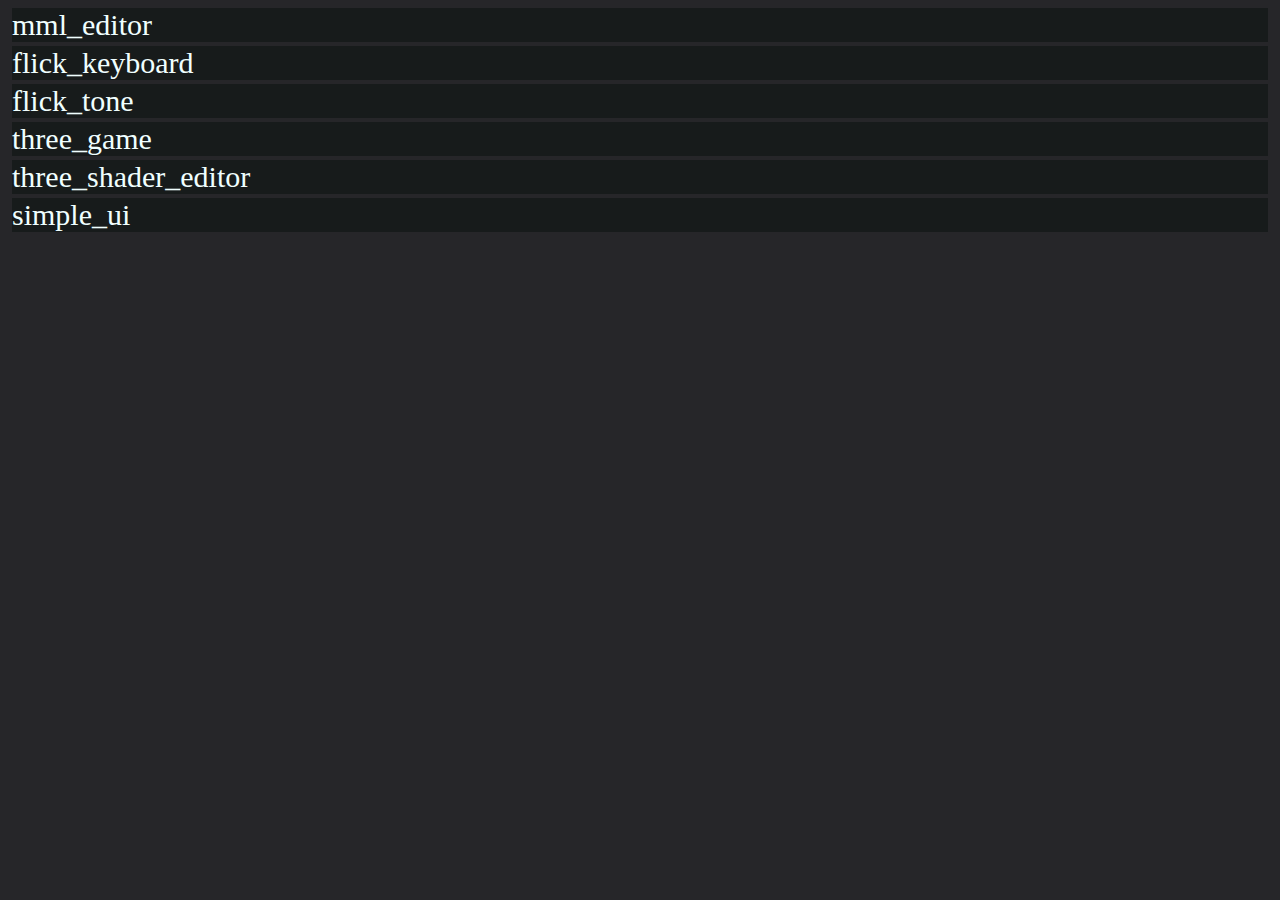
<file: index.html>
<!DOCTYPE html>
<html>
<head>
  <meta charset="UTF-8" />
  <title>sandbox</title>
</head>
<style>
body{
  background-color: rgb(38, 38, 41);
}
a {
  font-size: 30px;
  color: azure;
  text-decoration: none;
}
#links div {
  margin: 4px;
  background-color: rgb(23, 27, 27);
}
#links div :hover {
  margin: 4px;
  background-color: rgb(54, 68, 68);
}
</style>
<body>
    <div id="links">
      <div><a href="https://motoko111.github.io/mml_web/index.html">mml_editor</a></div>
      <div><a href="flick_keyboard/index.html">flick_keyboard</a></div>
      <div><a href="flick_tone/index.html">flick_tone</a></div>
      <div><a href="three_game/index.html">three_game</a></div>
      <div><a href="three_shader_editor/index.html">three_shader_editor</a></div>
      <div><a href="simple_ui/index.html">simple_ui</a></div>
    </div>
</body>
</html>
</file>
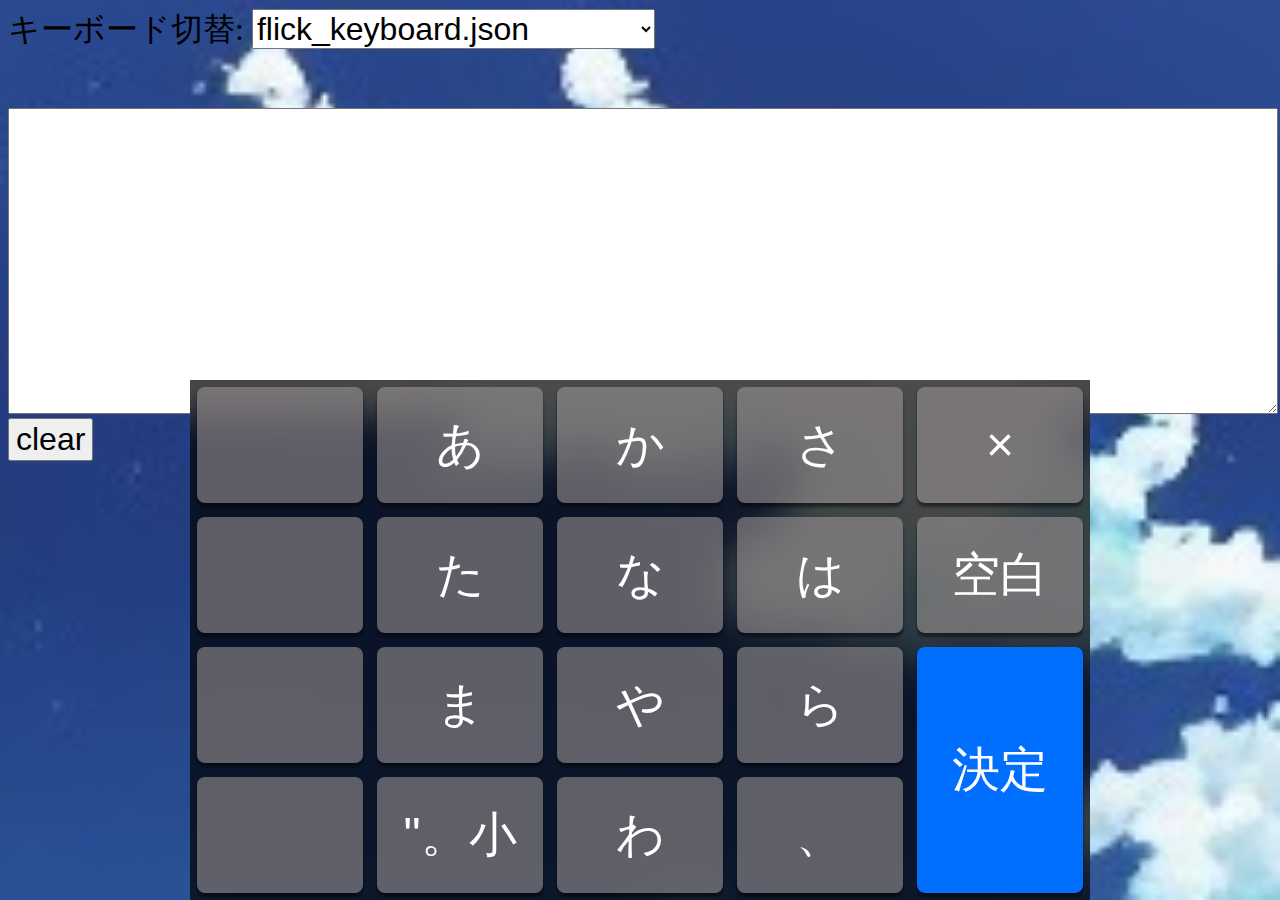
<file: flick_keyboard/index.html>
<!DOCTYPE html>
<html>
<head>
  <meta charset="UTF-8" />
  <title>flick_keyboard</title>
  <link rel="stylesheet" href="css/flick_keyboard.css">
  <script src="js/flick_keyboard.js"></script>

  <style>
    .dropdown {
      font-size: 2em;
      height: 100px;
    }
    .dropdown select{
      font-size: 1em;
    }
    textarea {
      width: 100%;
      font-size: 2em;
    }
    body {
        overflow: hidden;
    }
  </style>
</head>
<body background="assets/test2.jpg" style="background-size: cover; background-repeat: no-repeat;">
  <div class="dropdown">
    <label for="dropdown">キーボード切替:</label>
    <select id="dropdown" name="options">
      <option value="flick_keyboard.json">flick_keyboard.json</option>
      <option value="flick_keyboard_mml.json">flick_keyboard_mml.json</option>
      <option value="flick_keyboard_kyoiku.json">flick_keyboard_kyoiku.json</option>
      <option value="flick_keyboard_calc.json">flick_keyboard_calc.json</option>
    </select>
  </div>

  
  <div>
    <textarea id="keyboard_log" rows="10"></textarea>
    <button id="keyboard_log_clear" style="font-size: 2em;">clear</button>
  </div>
  <div class="footer">
    <div id="keyboard" class="keyboard">
    </div>
  </div>

  <script>
    let keyboard_log = document.getElementById("keyboard_log");
    document.getElementById("keyboard_log_clear").addEventListener("click",function(){
      keyboard_log.value = "";
    });

    let keyboard = null;
    let loadJsonAsync = async (path) => {
        const response = await fetch(path);
        let txt = await response.text();
        keyboard.loadJson(txt);
    };

    window.onload = (ev) => {
        keyboard = new MultiKeyboard("keyboard");
        loadJsonAsync("./assets/flick_keyboard.json");
        keyboard.defaultKeyEvent = (val,type) => {
          if(val === "del"){
            if(keyboard_log.value && keyboard_log.value.length > 0) keyboard_log.value = keyboard_log.value.slice(0, keyboard_log.value.length - 1);
          }
          else{
            if(type == "up"){
            }
            else{

            }
            keyboard_log.value = keyboard_log.value + val;
          }
        };
    }

    // JavaScriptでドロップダウンメニューの処理を行う
    document.getElementById('dropdown').addEventListener('change', function() {
        var selectedValue = this.value;
        console.log(selectedValue)
        loadJsonAsync("assets/" + selectedValue);
    });
  </script>
</body>
</html>
</file>
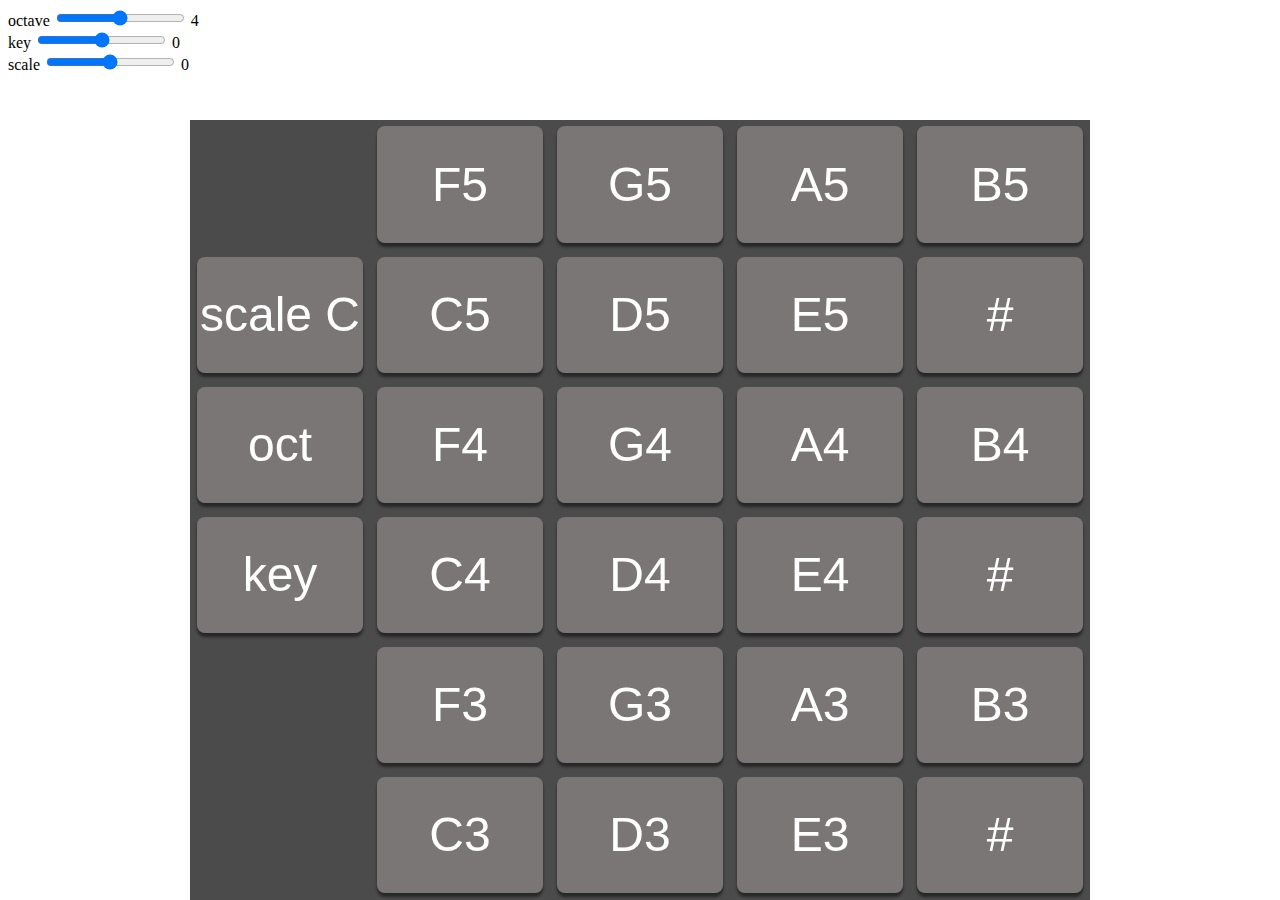
<file: flick_tone/index.html>
<!DOCTYPE html>
<html>
<head>
  <meta charset="UTF-8" />
  <title>sandbox</title>
</head>
<body>
    <link rel="stylesheet" href="../flick_keyboard/css/flick_keyboard.css">
    <script src="lib/Tone.js"></script>
    <script src="js/sound_common.js"></script>
    <script src="js/sound_player.js"></script>
    <script src="../flick_keyboard/js/flick_keyboard.js"></script>
    <script src="js/flick_tone.js"></script>
    
    <div class="slider">
        <label id="octave_label">octave</label>
        <input id="octave_slider" type="range" min="0" max="12"/>
        <label id="octave_value">4</label>
    </div>
    <div class="slider">
        <label id="key_label">key</label>
        <input id="key_slider" type="range" min="-12" max="12"/>
        <label id="key_value">0</label>
    </div>
    <div class="slider">
        <label id="scale_label">scale</label>
        <input id="scale_slider" type="range" min="-6" max="6"/>
        <label id="scale_value">0</label>
    </div>
    <div id="keyboard_console_log"></div>
    <div class="footer">
        <div id="keyboard" class="keyboard">
        </div>
    </div>
</body>
</html>
</file>
<file: flick_keyboard/css/flick_keyboard.css>
.mobile-footer-menu-buttons{
    display: none;
}
html {
    touch-action: manipulation;
  }
.footer{
    position: fixed;
    bottom: 0;
    left: 0;
    right: 0;
    display: flex;
    flex-direction: column;
    justify-content: end; /*下寄せ*/
    align-items: center; /*各アイテムを中央寄せ*/
}

.keyboard{
    user-select: none;
    -webkit-user-select: none;
    -ms-user-select: none;
    -moz-user-select: none;
    -khtml-user-select: none;
    touch-action: none;

    background-color: #000000b4;
    width: 250px;
    height: 250px;
    font-size: 3rem;
    font-family: sans-serif ;
    position: absolute;
    backdrop-filter: blur(20px); /* 背景にブラーを適用 */
    -webkit-backdrop-filter: blur(20px); /* 背景にブラーを適用 safari */
}
.keyboard-panel {
    background-color: #455ff500;
    pointer-events: none;
    position: absolute;
    width: 150px;
    height: 150px;
    top: 0px;
    left: 0px;
    right: 0px;
    bottom: 0px;
}
.keyboard-item {
    width: 50px;
    height: 50px;
    pointer-events: auto;
    display: flex;
    z-index: 90;
    background-color:#9c959593;
    border-radius:0.5rem;
    box-shadow: 0 0.2rem 0.2rem 0 rgb(0 0 0 / 50%);
    justify-content: center;
    align-items: center;
    color:white;
}
.keyboard-item-center {
    position: absolute;
    top: 50px;
    left: 50px;
    z-index: 90;
}
.keyboard-item-up {
    clip-path: polygon(0 0%, 100% 0%, 100% 82%, 50% 90%, 0 82%);
    background-color:#4b4b4b;
    position: absolute;
    top: 0px;
    left: 50px;
    z-index: 100;
}
.keyboard-item-down {
    clip-path: polygon(50% 10%, 100% 18%, 100% 100%, 0 100%, 0% 18%);
    background-color:#4b4b4b;
    position: absolute;
    bottom: 0px;
    left: 50px;
    z-index: 100;
}
.keyboard-item-left {
    clip-path: polygon(0 0, 82% 0, 100% 50%, 82% 100%, 0 100%);
    background-color:#4b4b4b;
    position: absolute;
    top: 50px;
    left: 0px;
    z-index: 100;
}
.keyboard-item-right {
    clip-path: polygon(18% 0, 100% 0, 100% 100%, 18% 100%, 0 50%);
    background-color:#4b4b4b;
    position: absolute;
    top: 50px;
    right: 0px;
    z-index: 100;
}
.keyboard-item-blue{
    background-color:#006eff;
}
.keyboard-item-select{
    background-color:#353535;
}
.hidden {
    visibility: collapse;
}
</file>
